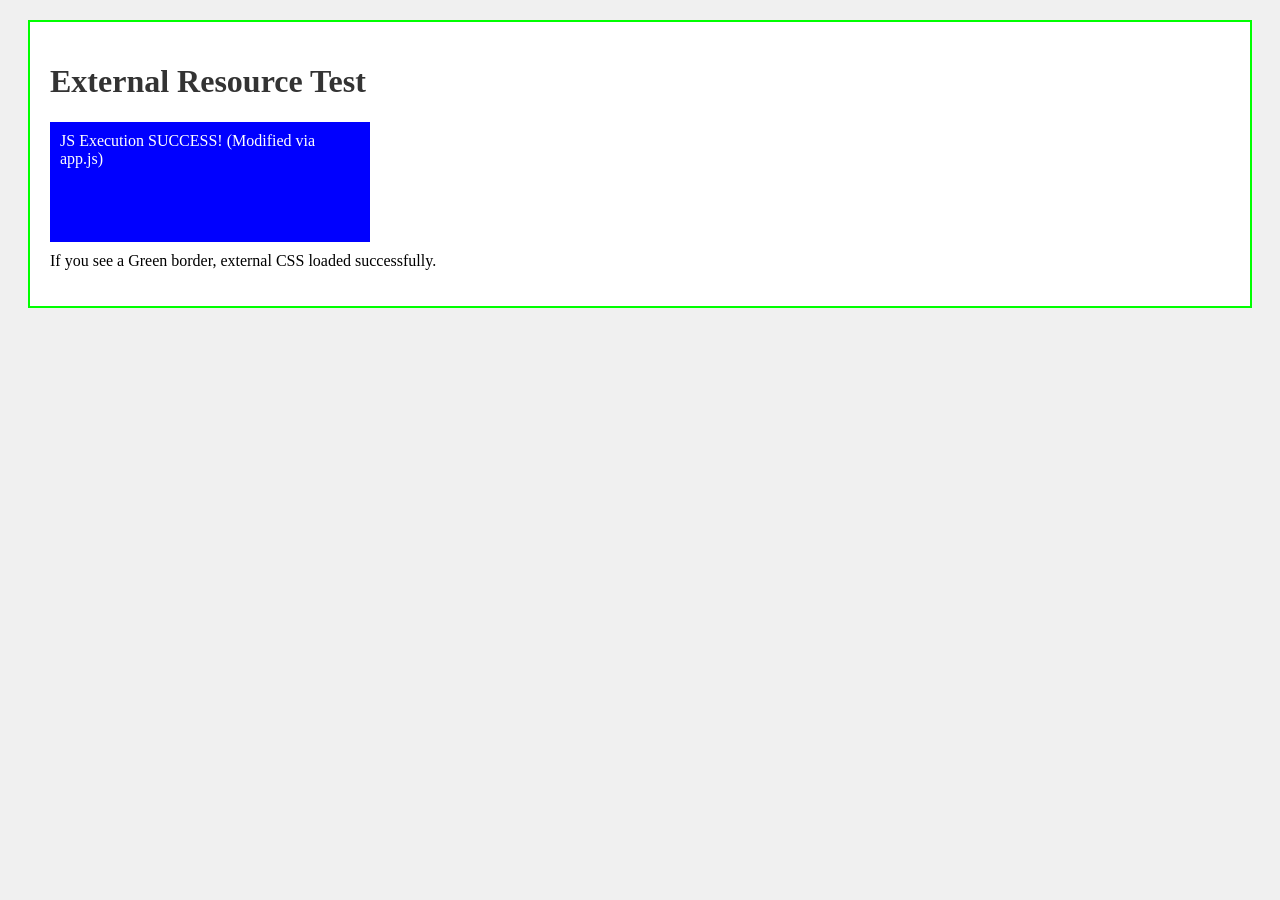
<file: demo/index.html>
<!DOCTYPE html>
<html>
<head>
    <title>XiaopengKernel Resource Test</title>
    <link rel="stylesheet" href="style.css">
</head>
<body>
    <div class="container">
        <h1>External Resource Test</h1>
        <div class="box" id="js-target">
            This box should be Blue (from style.css).
        </div>
        <p>If you see a Green border, external CSS loaded successfully.</p>
    </div>
    <script src="app.js"></script>
</body>
</html>
</file>
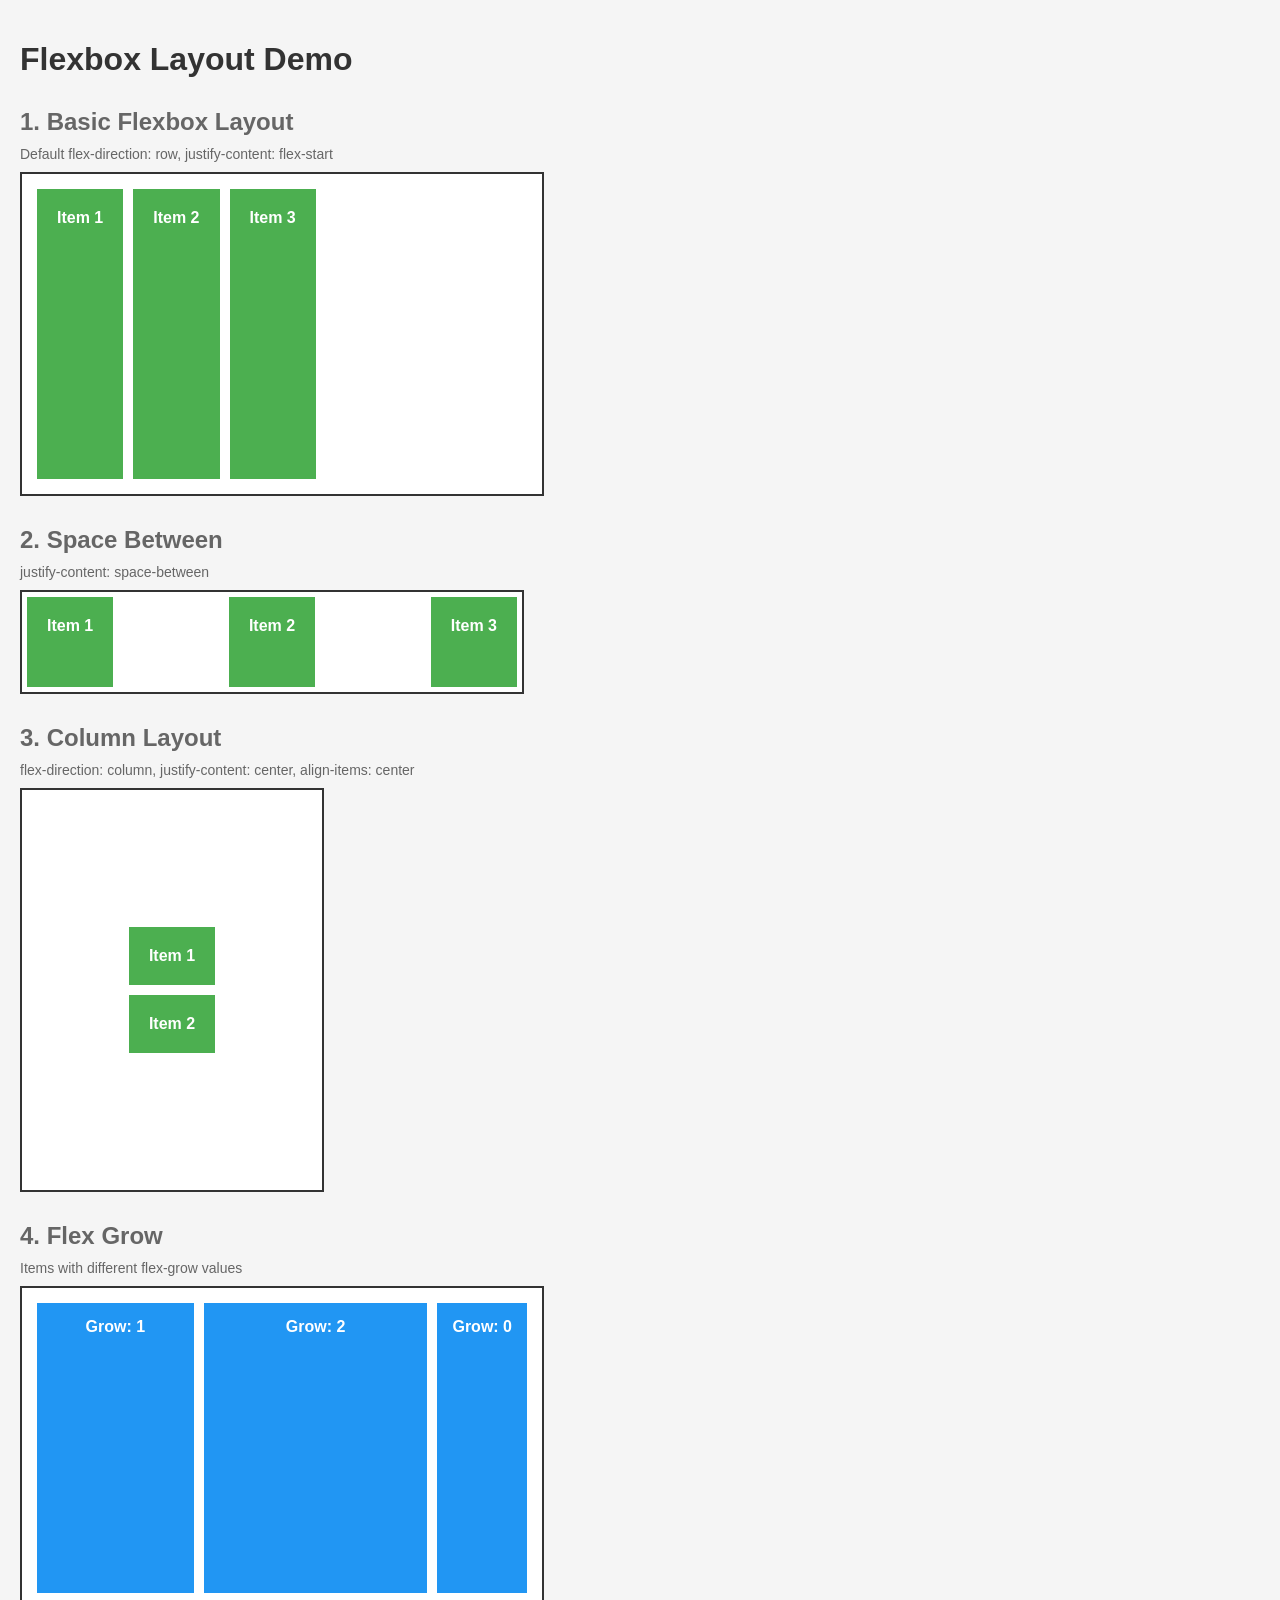
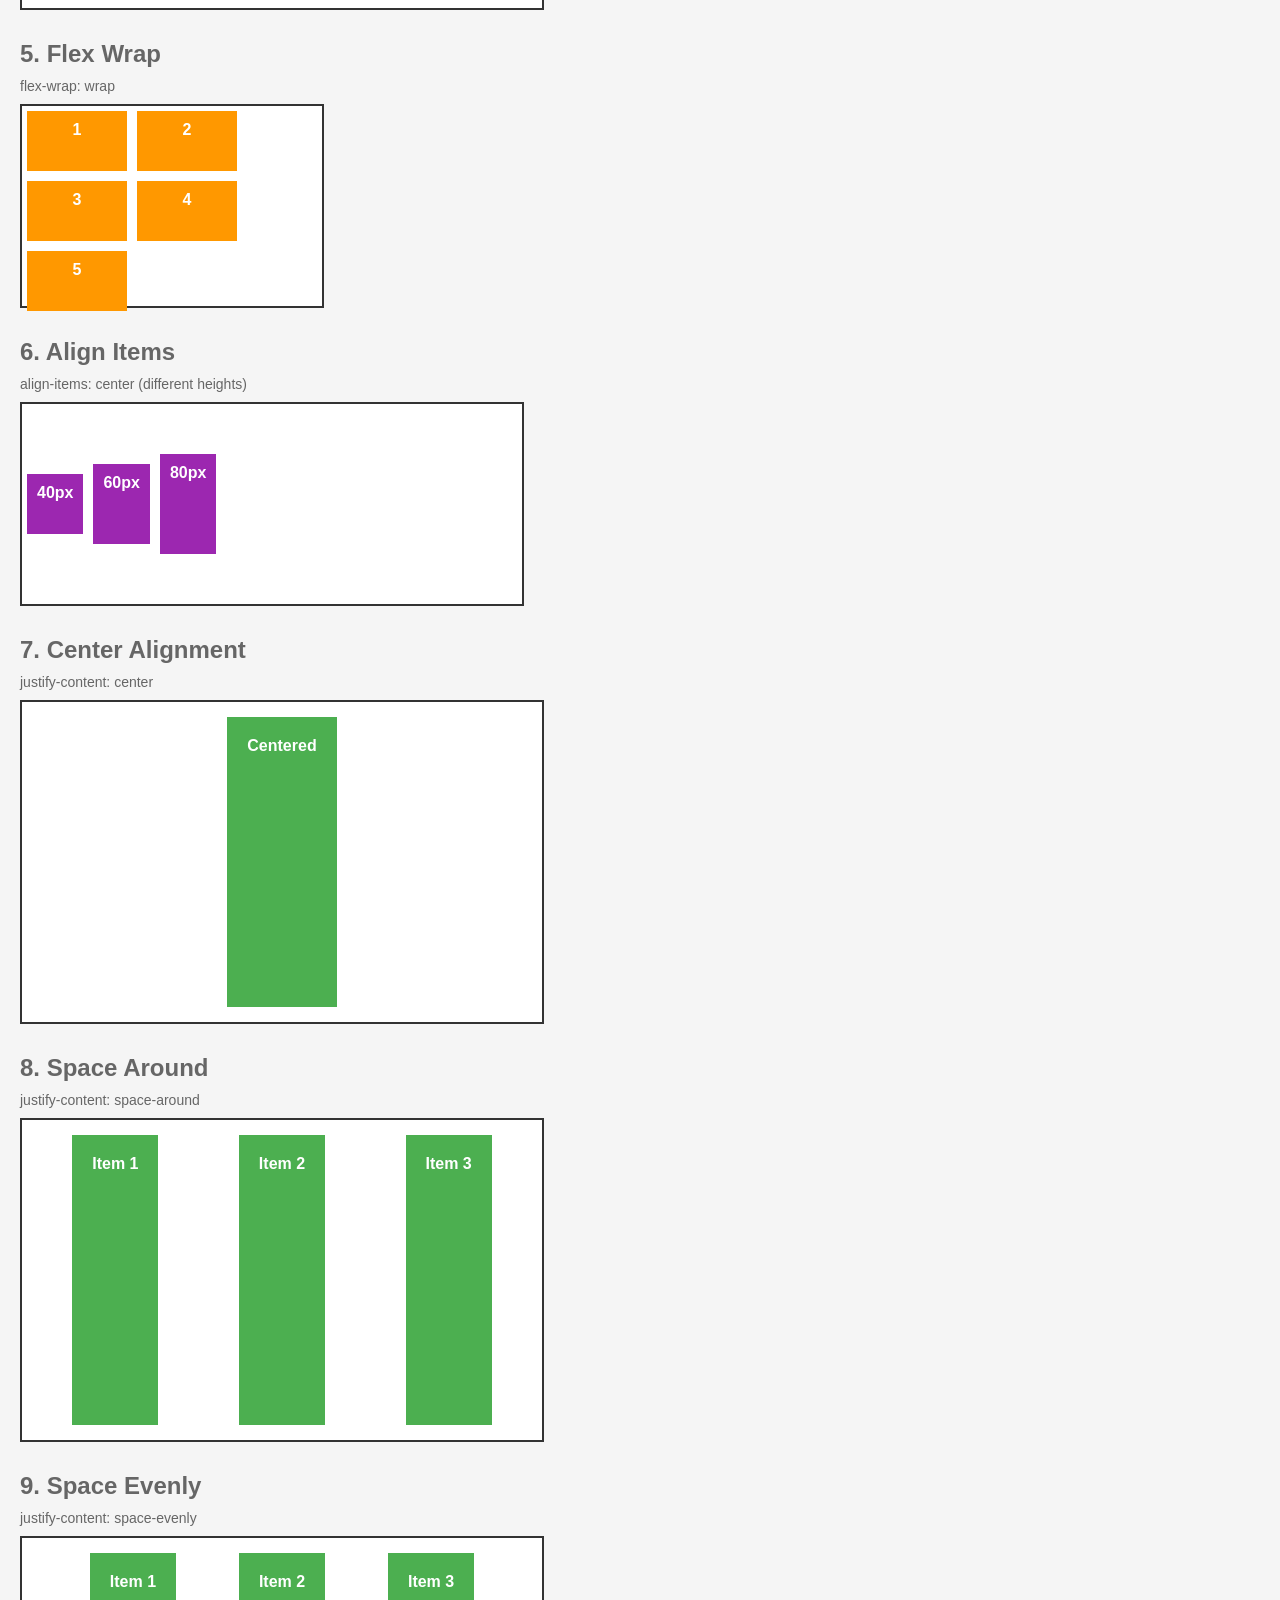
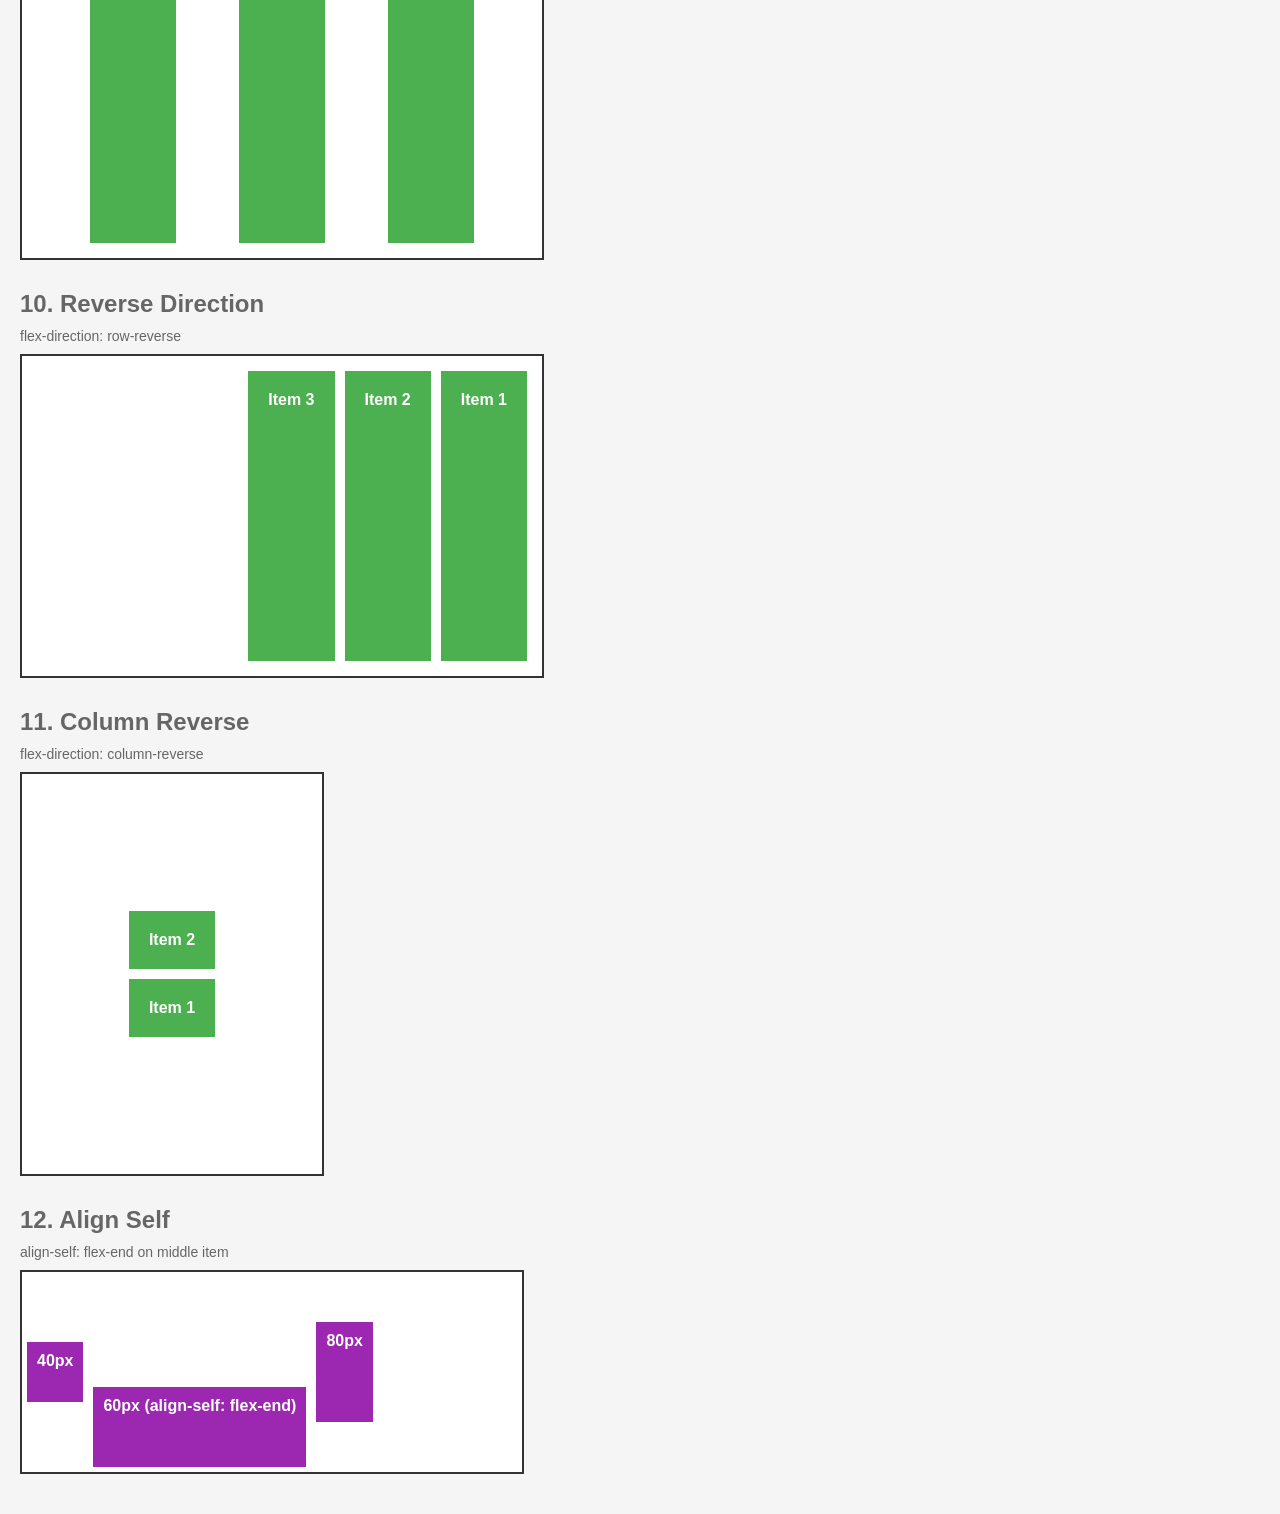
<file: demo/flexbox_demo.html>
<!DOCTYPE html>
<html>
<head>
    <title>Flexbox Demo</title>
    <style>
        body {
            margin: 0;
            padding: 20px;
            font-family: Arial, sans-serif;
            background-color: #f5f5f5;
        }
        
        .container {
            display: flex;
            width: 500px;
            height: 300px;
            background-color: white;
            border: 2px solid #333;
            margin-bottom: 20px;
            padding: 10px;
        }
        
        .item {
            background-color: #4CAF50;
            color: white;
            padding: 20px;
            margin: 5px;
            text-align: center;
            font-weight: bold;
        }
        
        .row-container {
            display: flex;
            flex-direction: row;
            justify-content: space-between;
            width: 500px;
            height: 100px;
            background-color: white;
            border: 2px solid #333;
            margin-bottom: 20px;
        }
        
        .column-container {
            display: flex;
            flex-direction: column;
            justify-content: center;
            align-items: center;
            width: 300px;
            height: 400px;
            background-color: white;
            border: 2px solid #333;
            margin-bottom: 20px;
        }
        
        .flex-grow-item {
            background-color: #2196F3;
            color: white;
            padding: 15px;
            margin: 5px;
            text-align: center;
            font-weight: bold;
        }
        
        .flex-grow-1 { flex-grow: 1; }
        .flex-grow-2 { flex-grow: 2; }
        .flex-grow-0 { flex-grow: 0; }
        
        .wrap-container {
            display: flex;
            flex-wrap: wrap;
            width: 300px;
            height: 200px;
            background-color: white;
            border: 2px solid #333;
            margin-bottom: 20px;
        }
        
        .wrap-item {
            background-color: #FF9800;
            color: white;
            padding: 10px;
            margin: 5px;
            text-align: center;
            font-weight: bold;
            width: 80px;
            height: 40px;
        }
        
        .align-items-container {
            display: flex;
            align-items: center;
            width: 500px;
            height: 200px;
            background-color: white;
            border: 2px solid #333;
            margin-bottom: 20px;
        }
        
        .align-item {
            background-color: #9C27B0;
            color: white;
            padding: 10px;
            margin: 5px;
            text-align: center;
            font-weight: bold;
        }
        
        .align-item-1 { height: 40px; }
        .align-item-2 { height: 60px; }
        .align-item-3 { height: 80px; }
        
        h1 {
            color: #333;
            margin-bottom: 20px;
        }
        
        h2 {
            color: #666;
            margin-top: 30px;
            margin-bottom: 10px;
        }
        
        .description {
            color: #666;
            margin-bottom: 10px;
            font-size: 14px;
        }
    </style>
</head>
<body>
    <h1>Flexbox Layout Demo</h1>
    
    <h2>1. Basic Flexbox Layout</h2>
    <div class="description">Default flex-direction: row, justify-content: flex-start</div>
    <div class="container">
        <div class="item">Item 1</div>
        <div class="item">Item 2</div>
        <div class="item">Item 3</div>
    </div>
    
    <h2>2. Space Between</h2>
    <div class="description">justify-content: space-between</div>
    <div class="row-container">
        <div class="item">Item 1</div>
        <div class="item">Item 2</div>
        <div class="item">Item 3</div>
    </div>
    
    <h2>3. Column Layout</h2>
    <div class="description">flex-direction: column, justify-content: center, align-items: center</div>
    <div class="column-container">
        <div class="item">Item 1</div>
        <div class="item">Item 2</div>
    </div>
    
    <h2>4. Flex Grow</h2>
    <div class="description">Items with different flex-grow values</div>
    <div class="container">
        <div class="flex-grow-item flex-grow-1">Grow: 1</div>
        <div class="flex-grow-item flex-grow-2">Grow: 2</div>
        <div class="flex-grow-item flex-grow-0">Grow: 0</div>
    </div>
    
    <h2>5. Flex Wrap</h2>
    <div class="description">flex-wrap: wrap</div>
    <div class="wrap-container">
        <div class="wrap-item">1</div>
        <div class="wrap-item">2</div>
        <div class="wrap-item">3</div>
        <div class="wrap-item">4</div>
        <div class="wrap-item">5</div>
    </div>
    
    <h2>6. Align Items</h2>
    <div class="description">align-items: center (different heights)</div>
    <div class="align-items-container">
        <div class="align-item align-item-1">40px</div>
        <div class="align-item align-item-2">60px</div>
        <div class="align-item align-item-3">80px</div>
    </div>
    
    <h2>7. Center Alignment</h2>
    <div class="description">justify-content: center</div>
    <div class="container" style="justify-content: center;">
        <div class="item">Centered</div>
    </div>
    
    <h2>8. Space Around</h2>
    <div class="description">justify-content: space-around</div>
    <div class="container" style="justify-content: space-around;">
        <div class="item">Item 1</div>
        <div class="item">Item 2</div>
        <div class="item">Item 3</div>
    </div>
    
    <h2>9. Space Evenly</h2>
    <div class="description">justify-content: space-evenly</div>
    <div class="container" style="justify-content: space-evenly;">
        <div class="item">Item 1</div>
        <div class="item">Item 2</div>
        <div class="item">Item 3</div>
    </div>
    
    <h2>10. Reverse Direction</h2>
    <div class="description">flex-direction: row-reverse</div>
    <div class="container" style="flex-direction: row-reverse;">
        <div class="item">Item 1</div>
        <div class="item">Item 2</div>
        <div class="item">Item 3</div>
    </div>
    
    <h2>11. Column Reverse</h2>
    <div class="description">flex-direction: column-reverse</div>
    <div class="column-container" style="flex-direction: column-reverse;">
        <div class="item">Item 1</div>
        <div class="item">Item 2</div>
    </div>
    
    <h2>12. Align Self</h2>
    <div class="description">align-self: flex-end on middle item</div>
    <div class="align-items-container">
        <div class="align-item align-item-1">40px</div>
        <div class="align-item align-item-2" style="align-self: flex-end;">60px (align-self: flex-end)</div>
        <div class="align-item align-item-3">80px</div>
    </div>
    
    <script>
        console.log("Flexbox Demo loaded successfully!");
        console.log("This demo showcases various Flexbox layout features:");
        console.log("1. Basic flexbox layout");
        console.log("2. Space between justification");
        console.log("3. Column layout");
        console.log("4. Flex grow");
        console.log("5. Flex wrap");
        console.log("6. Align items");
        console.log("7. Center alignment");
        console.log("8. Space around");
        console.log("9. Space evenly");
        console.log("10. Reverse direction");
        console.log("11. Column reverse");
        console.log("12. Align self");
    </script>
</body>
</html>
</file>
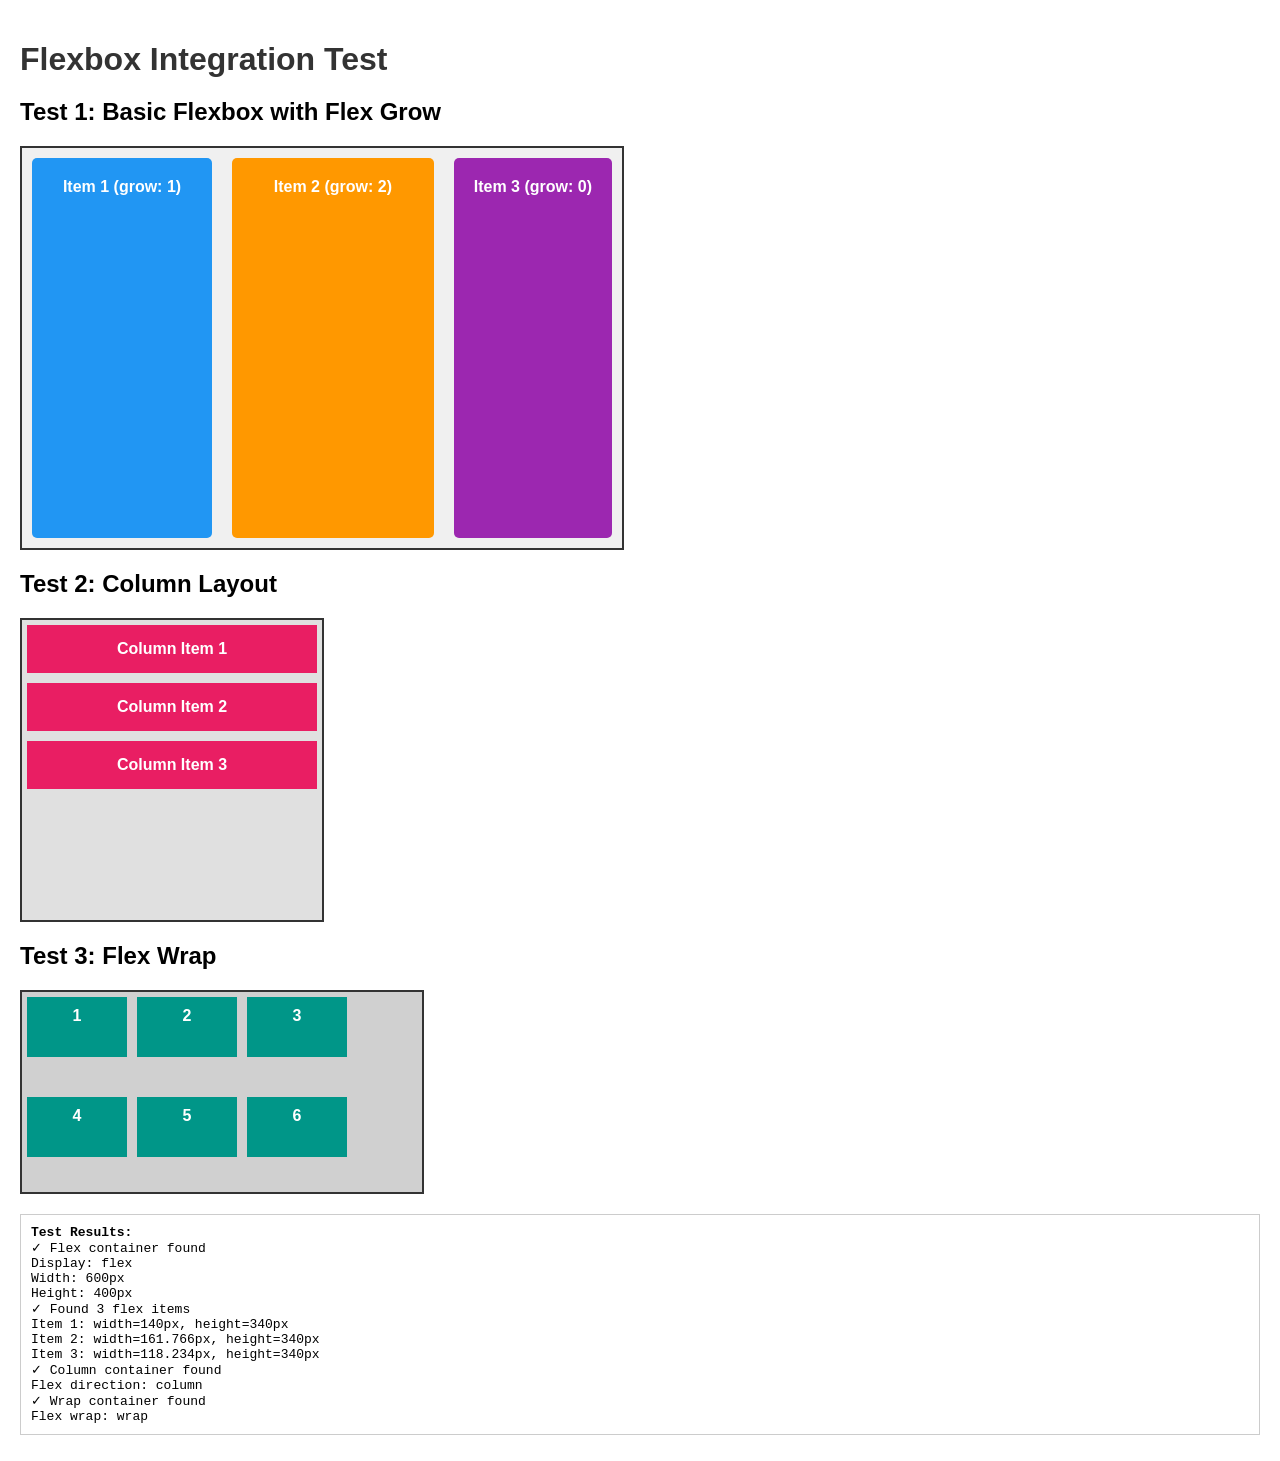
<file: demo/flexbox_integration.html>
<!DOCTYPE html>
<html>
<head>
    <title>Flexbox Integration Test</title>
    <style>
        body {
            margin: 0;
            padding: 20px;
            font-family: Arial, sans-serif;
        }
        
        .flex-container {
            display: flex;
            width: 600px;
            height: 400px;
            background-color: #f0f0f0;
            border: 2px solid #333;
            margin-bottom: 20px;
        }
        
        .flex-item {
            background-color: #4CAF50;
            color: white;
            padding: 20px;
            margin: 10px;
            text-align: center;
            font-weight: bold;
            border-radius: 5px;
        }
        
        .flex-item-1 { flex-grow: 1; background-color: #2196F3; }
        .flex-item-2 { flex-grow: 2; background-color: #FF9800; }
        .flex-item-3 { flex-grow: 0; background-color: #9C27B0; }
        
        .column-container {
            display: flex;
            flex-direction: column;
            width: 300px;
            height: 300px;
            background-color: #e0e0e0;
            border: 2px solid #333;
            margin-bottom: 20px;
        }
        
        .column-item {
            background-color: #E91E63;
            color: white;
            padding: 15px;
            margin: 5px;
            text-align: center;
            font-weight: bold;
        }
        
        .wrap-container {
            display: flex;
            flex-wrap: wrap;
            width: 400px;
            height: 200px;
            background-color: #d0d0d0;
            border: 2px solid #333;
            margin-bottom: 20px;
        }
        
        .wrap-item {
            background-color: #009688;
            color: white;
            padding: 10px;
            margin: 5px;
            text-align: center;
            font-weight: bold;
            width: 80px;
            height: 40px;
        }
        
        h1 {
            color: #333;
            margin-bottom: 20px;
        }
        
        .test-result {
            background-color: #fff;
            border: 1px solid #ccc;
            padding: 10px;
            margin: 10px 0;
            font-family: monospace;
        }
    </style>
</head>
<body>
    <h1>Flexbox Integration Test</h1>
    
    <h2>Test 1: Basic Flexbox with Flex Grow</h2>
    <div class="flex-container">
        <div class="flex-item flex-item-1">Item 1 (grow: 1)</div>
        <div class="flex-item flex-item-2">Item 2 (grow: 2)</div>
        <div class="flex-item flex-item-3">Item 3 (grow: 0)</div>
    </div>
    
    <h2>Test 2: Column Layout</h2>
    <div class="column-container">
        <div class="column-item">Column Item 1</div>
        <div class="column-item">Column Item 2</div>
        <div class="column-item">Column Item 3</div>
    </div>
    
    <h2>Test 3: Flex Wrap</h2>
    <div class="wrap-container">
        <div class="wrap-item">1</div>
        <div class="wrap-item">2</div>
        <div class="wrap-item">3</div>
        <div class="wrap-item">4</div>
        <div class="wrap-item">5</div>
        <div class="wrap-item">6</div>
    </div>
    
    <div class="test-result" id="testResult">
        Test results will appear here...
    </div>
    
    <script>
        // Test Flexbox functionality
        function testFlexbox() {
            const results = [];
            
            // Test 1: Check if flex container exists
            const flexContainer = document.querySelector('.flex-container');
            if (flexContainer) {
                results.push('✓ Flex container found');
                results.push('  Display: ' + window.getComputedStyle(flexContainer).display);
                results.push('  Width: ' + window.getComputedStyle(flexContainer).width);
                results.push('  Height: ' + window.getComputedStyle(flexContainer).height);
            } else {
                results.push('✗ Flex container not found');
            }
            
            // Test 2: Check flex items
            const flexItems = document.querySelectorAll('.flex-item');
            if (flexItems.length > 0) {
                results.push('✓ Found ' + flexItems.length + ' flex items');
                flexItems.forEach((item, index) => {
                    const style = window.getComputedStyle(item);
                    results.push(`  Item ${index + 1}: width=${style.width}, height=${style.height}`);
                });
            } else {
                results.push('✗ No flex items found');
            }
            
            // Test 3: Check column layout
            const columnContainer = document.querySelector('.column-container');
            if (columnContainer) {
                results.push('✓ Column container found');
                results.push('  Flex direction: ' + window.getComputedStyle(columnContainer).flexDirection);
            }
            
            // Test 4: Check wrap
            const wrapContainer = document.querySelector('.wrap-container');
            if (wrapContainer) {
                results.push('✓ Wrap container found');
                results.push('  Flex wrap: ' + window.getComputedStyle(wrapContainer).flexWrap);
            }
            
            // Update test result display
            const testResult = document.getElementById('testResult');
            testResult.innerHTML = '<strong>Test Results:</strong><br>' + results.join('<br>');
            
            // Log to console
            console.log('Flexbox Integration Test Results:');
            results.forEach(result => console.log(result));
        }
        
        // Run tests when page loads
        window.addEventListener('load', testFlexbox);
        
        // Also run after a short delay to ensure layout is complete
        setTimeout(testFlexbox, 100);
    </script>
</body>
</html>
</file>
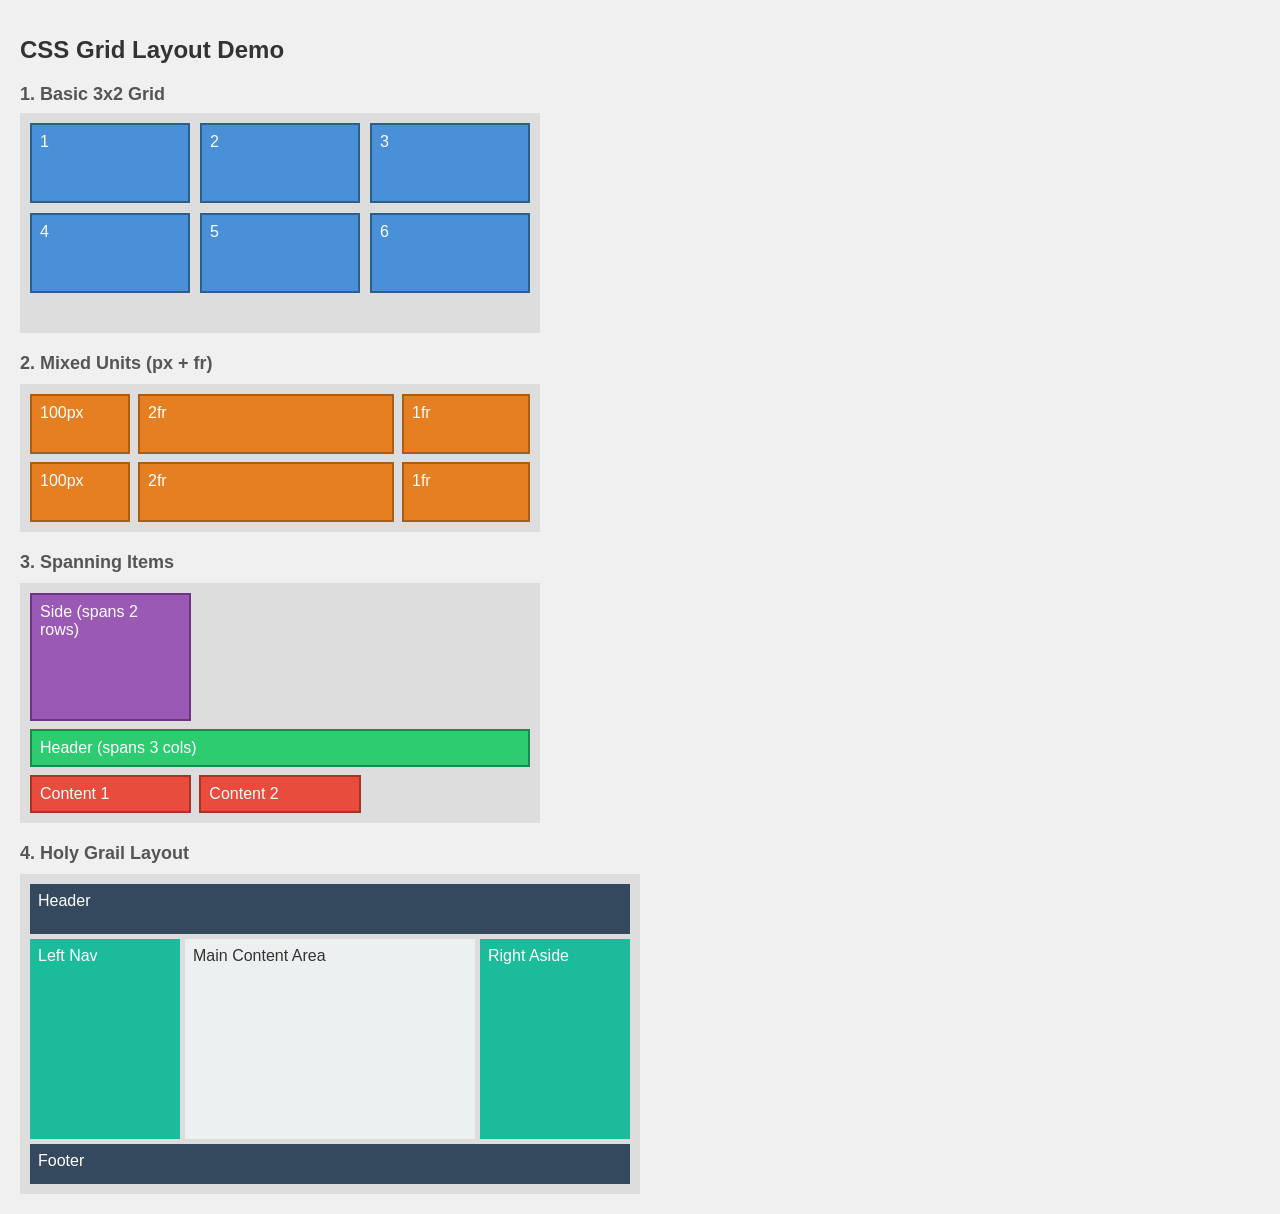
<file: demo/grid_demo.html>
<!DOCTYPE html>
<html>
<head>
<meta charset="utf-8">
<title>CSS Grid Layout Demo</title>
<style>
  body {
    margin: 10px;
    padding: 10px;
    font-family: sans-serif;
    background-color: #f0f0f0;
  }
  h1 {
    font-size: 24px;
    margin-bottom: 10px;
    color: #333;
  }
  h2 {
    font-size: 18px;
    margin-top: 20px;
    margin-bottom: 8px;
    color: #555;
  }

  /* Demo 1: Basic 3-column grid */
  .grid-basic {
    display: grid;
    grid-template-columns: 1fr 1fr 1fr;
    grid-template-rows: 80px 80px;
    gap: 10px;
    width: 500px;
    height: 200px;
    background-color: #ddd;
    padding: 10px;
  }
  .grid-basic .item {
    background-color: #4a90d9;
    border: 2px solid #2c5f8a;
    padding: 8px;
    color: white;
  }

  /* Demo 2: Mixed units */
  .grid-mixed {
    display: grid;
    grid-template-columns: 100px 2fr 1fr;
    grid-template-rows: 60px 60px;
    gap: 8px;
    width: 500px;
    background-color: #ddd;
    padding: 10px;
    margin-top: 10px;
  }
  .grid-mixed .item {
    background-color: #e67e22;
    border: 2px solid #a85c14;
    padding: 8px;
    color: white;
  }

  /* Demo 3: Spanning items */
  .grid-span {
    display: grid;
    grid-template-columns: 1fr 1fr 1fr;
    grid-template-rows: 60px 60px;
    gap: 8px;
    width: 500px;
    background-color: #ddd;
    padding: 10px;
    margin-top: 10px;
  }
  .grid-span .header {
    grid-column: 1 / 4;
    background-color: #2ecc71;
    border: 2px solid #1a8a4a;
    padding: 8px;
    color: white;
  }
  .grid-span .sidebar {
    grid-row: 1 / 3;
    background-color: #9b59b6;
    border: 2px solid #6c3483;
    padding: 8px;
    color: white;
  }
  .grid-span .content {
    background-color: #e74c3c;
    border: 2px solid #a93226;
    padding: 8px;
    color: white;
  }

  /* Demo 4: Holy Grail Layout */
  .grid-holy {
    display: grid;
    grid-template-columns: 150px 1fr 150px;
    grid-template-rows: 50px 1fr 40px;
    gap: 5px;
    width: 600px;
    height: 300px;
    background-color: #ddd;
    padding: 10px;
    margin-top: 10px;
  }
  .grid-holy .header {
    grid-column: 1 / 4;
    background-color: #34495e;
    padding: 8px;
    color: white;
  }
  .grid-holy .left {
    background-color: #1abc9c;
    padding: 8px;
    color: white;
  }
  .grid-holy .center {
    background-color: #ecf0f1;
    padding: 8px;
    color: #333;
  }
  .grid-holy .right {
    background-color: #1abc9c;
    padding: 8px;
    color: white;
  }
  .grid-holy .footer {
    grid-column: 1 / 4;
    background-color: #34495e;
    padding: 8px;
    color: white;
  }
</style>
</head>
<body>
  <h1>CSS Grid Layout Demo</h1>

  <h2>1. Basic 3x2 Grid</h2>
  <div class="grid-basic">
    <div class="item">1</div>
    <div class="item">2</div>
    <div class="item">3</div>
    <div class="item">4</div>
    <div class="item">5</div>
    <div class="item">6</div>
  </div>

  <h2>2. Mixed Units (px + fr)</h2>
  <div class="grid-mixed">
    <div class="item">100px</div>
    <div class="item">2fr</div>
    <div class="item">1fr</div>
    <div class="item">100px</div>
    <div class="item">2fr</div>
    <div class="item">1fr</div>
  </div>

  <h2>3. Spanning Items</h2>
  <div class="grid-span">
    <div class="header">Header (spans 3 cols)</div>
    <div class="sidebar">Side (spans 2 rows)</div>
    <div class="content">Content 1</div>
    <div class="content">Content 2</div>
  </div>

  <h2>4. Holy Grail Layout</h2>
  <div class="grid-holy">
    <div class="header">Header</div>
    <div class="left">Left Nav</div>
    <div class="center">Main Content Area</div>
    <div class="right">Right Aside</div>
    <div class="footer">Footer</div>
  </div>
</body>
</html>
</file>
<file: demo/style.css>
body {
    background-color: #f0f0f0;
    display: block;
}

.container {
    display: block;
    margin: 20px;
    padding: 20px;
    border: 2px solid #00ff00; /* Green border to verify external CSS */
    background-color: #ffffff;
}

h1 {
    display: block;
    color: #333333;
}

.box {
    display: block;
    width: 300px;
    height: 100px;
    background-color: #0000ff; /* Blue background */
    color: #ffffff;
    margin-top: 10px;
    padding: 10px;
}

p {
    display: block;
    margin-top: 10px;
}
</file>
